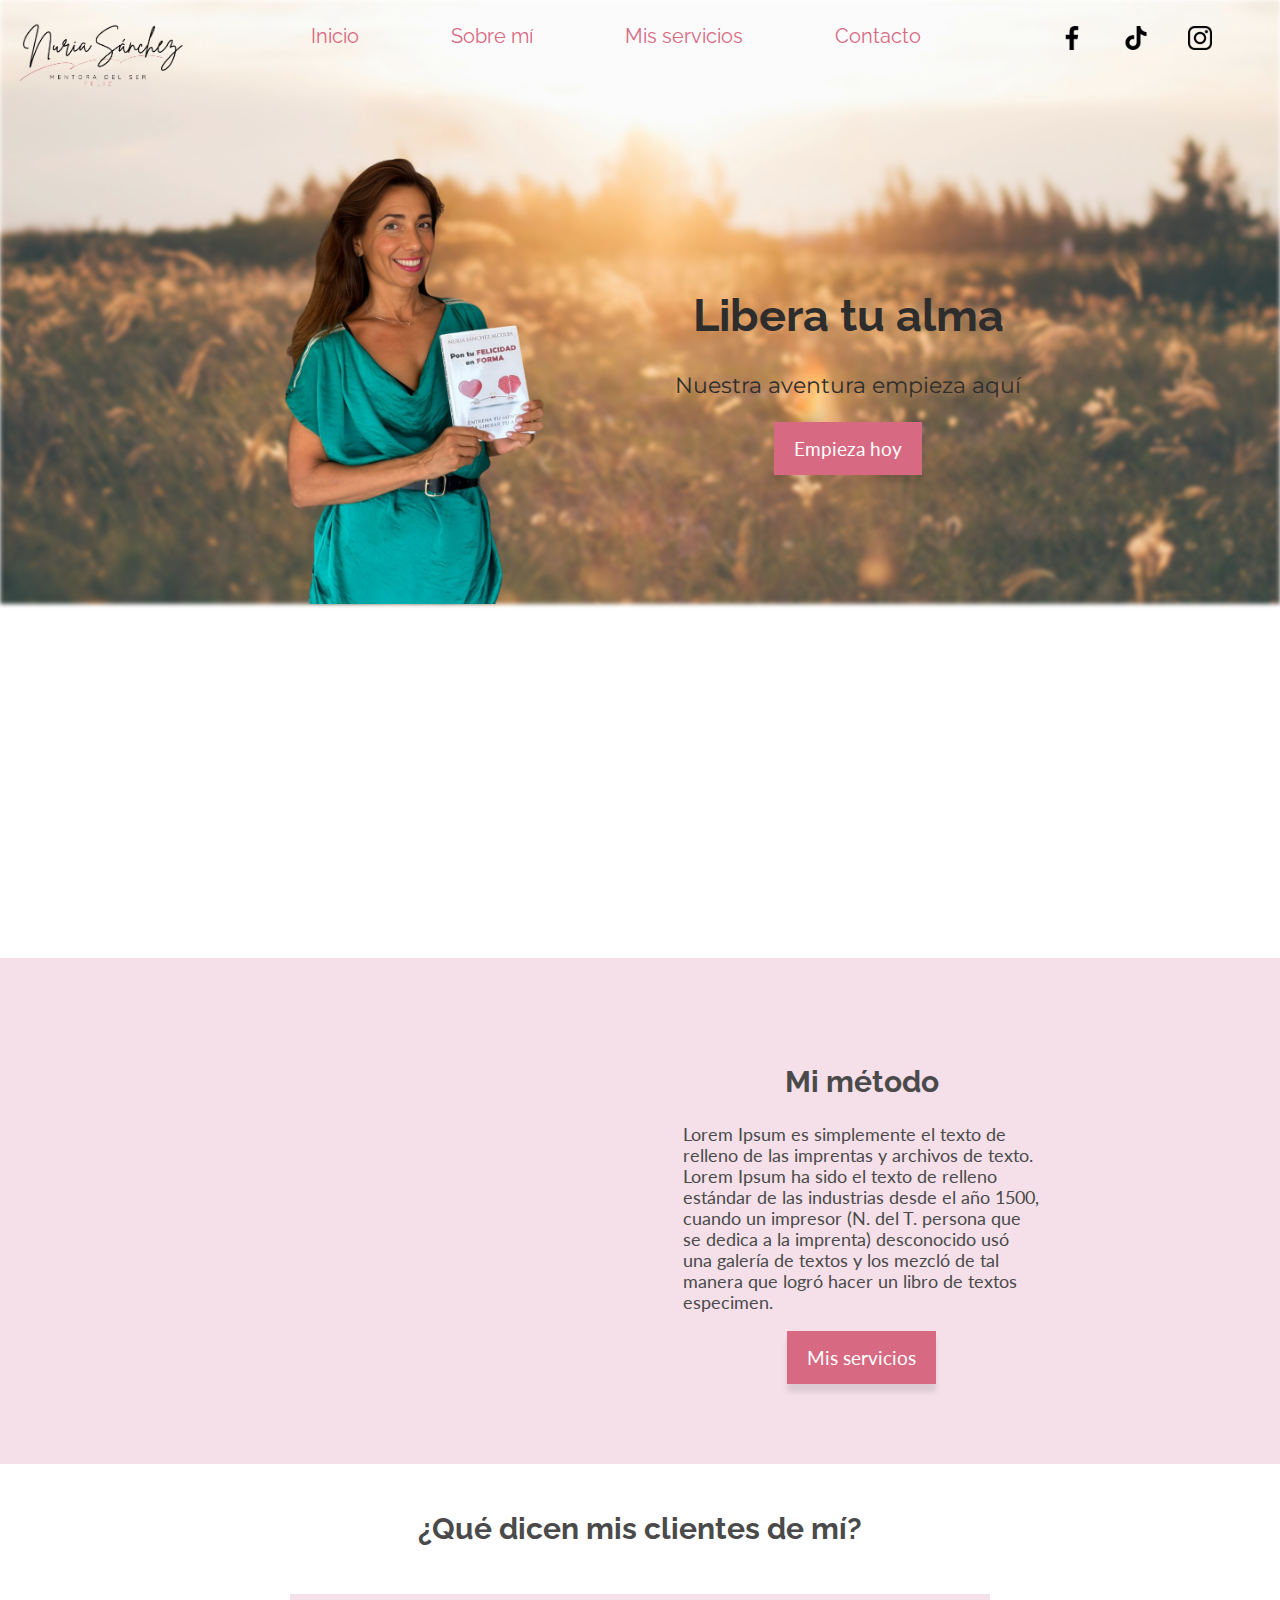
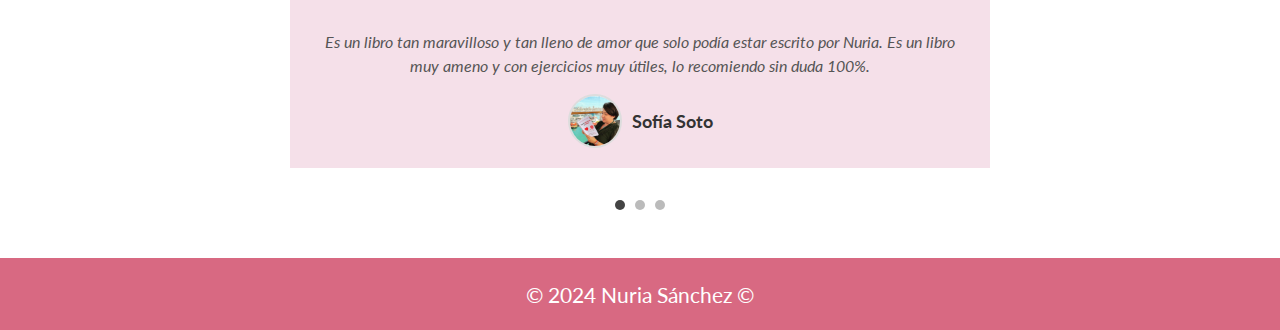
<file: index.html>
<!DOCTYPE html>
<html lang="en">
  <head>
    <meta charset="UTF-8" />
    <meta name="viewport" content="width=device-width, initial-scale=1.0" />
    <title>Inicio</title>
    <link rel="preconnect" href="https://fonts.googleapis.com" />
    <link rel="preconnect" href="https://fonts.gstatic.com" crossorigin />
    <link rel="icon" type="image/svg+xml" href="img/icons/favicon.ico" />
    <link
      href="https://fonts.googleapis.com/css2?family=Lato:ital,wght@0,100;0,300;0,400;0,700;0,900;1,100;1,300;1,400;1,700;1,900&display=swap"
      rel="stylesheet"
    />
    <link
      href="https://fonts.googleapis.com/css2?family=Raleway:ital,wght@0,100..900;1,100..900&display=swap"
      rel="stylesheet"
    />
    <link
      href="https://fonts.googleapis.com/css2?family=Montserrat:ital,wght@0,100..900;1,100..900&display=swap"
      rel="stylesheet"
    />
    <link rel="stylesheet" href="css/index.css" />
  </head>
  <body>
    <div class="background">
      <!-- Header -->
      <header>
        <div class="logo"><a href="index.html"><img src="img/icons/logo rosa.png" id="logo"/></a></div>
        <nav>
          <ul>
            <li><a href="index.html">Inicio</a></li>
            <li><a href="about.html">Sobre mí</a></li>
            <li><a href="services.html">Mis servicios</a></li>
            <li><a href="contact.html">Contacto</a></li>
          </ul>
        </nav>
        <div class="social-icons">
          <a href="https://www.facebook.com/nuriasanchezcoach/"><img src="img/icons/facebook.png" alt="Facebook" /></a>
          <a href="https://www.tiktok.com/@nuriasanchezcoach"><img src="img/icons/tik-tok.png" alt="Tik tok" /></a>
          <a href="https://www.instagram.com/nuriasanchezcoach/?hl=es"><img src="img/icons/instagram.png" alt="Instagram" /></a>
        </div>
      </header>

      <!-- Main -->
      <section class="main">
        <img id="main-photo" src="img/photos/Libro sin fondo.png" />
        <div class="main-column">
          <h1>Libera tu alma</h1>
          <p>Nuestra aventura empieza aquí</p>
          <button class="cta">Empieza hoy</button>
        </div>
      </section>
    </div>
    <!-- Advantages -->
    <section class="advantages">
      <div class="feature">
        <img src="img/icons/felicidad.png" alt="Rompecabezas" />
        <h2>Comprensión</h2>
        <p>Aprende a comprenderte y buscar tu mejor versión.</p>
      </div>
      <div class="feature">
        <img src="img/icons/comprension.png" alt="Comprension" />
        <h2>Acompañamiento</h2>
        <p>Te acompañaré en todo momento en tu desarrollo.</p>
      </div>
      <div class="feature">
        <img src="img/icons/mundo.png" alt="Mundo" />
        <h2>Global</h2>
        <p>Sesiones online, conectamos desde cualquier parte.</p>
      </div>
    </section>
    <!-- Summary -->
    <section class="summary">
      <img id="Nuria pared" class="scroll-in" src="img/photos/Nuria pared.jpg" />
      <div class="text">
        <h2>Mi método</h2>
        <p>
          Lorem Ipsum es simplemente el texto de relleno de las imprentas y
          archivos de texto. Lorem Ipsum ha sido el texto de relleno estándar de
          las industrias desde el año 1500, cuando un impresor (N. del T.
          persona que se dedica a la imprenta) desconocido usó una galería de
          textos y los mezcló de tal manera que logró hacer un libro de textos
          especimen.
        </p>
        <button class="cta">Mis servicios</button>
      </div>
    </section>
    <!-- Testimonials -->
    <section class="testimonios">
      <h3 class="testimonios-title">¿Qué dicen mis clientes de mí?</h3>
      <div class="carousel">
        <div class="testimonial-slide">
          <p class="testimonial-text">
            Es un libro tan maravilloso y tan lleno de amor que solo podía estar escrito por Nuria. Es un
            libro muy ameno y con ejercicios muy útiles, lo recomiendo sin duda
            100%.
          </p>
          <div class="testimonial-info">
            <img src="img/photos/sofia.png" alt="Sofia" class="testimonial-photo" />
            <span class="testimonial-author">Sofía Soto</span>
          </div>
        </div>
        <div class="testimonial-slide">
          <p class="testimonial-text">
            “Pon tu felicidad en forma”, libro de mi querida Nuria Sánchez
            Alcolea (@nuriasanchezcoach). Si escribe la mitad de bien del buen
            rollo que me da, lo voy a disfrutar.
          </p>
          <div class="testimonial-info">
            <img src="img/photos/cesar.png" alt="Cesar" class="testimonial-photo" />
            <span class="testimonial-author">César López Llamas</span>
          </div>
        </div>
        <div class="testimonial-slide">
          <p class="testimonial-text">
            Ayer Nuria nos explicó como ser más feliz y
            el mundo de fitness holístico. No solo se enfoca en fortalecer el
            cuerpo, sino también en nutrir la mente y el espíritu.
          </p>
          <div class="testimonial-info">
            <img src="img/photos/manga.png" alt="Asociación vecinos" class="testimonial-photo" />
            <span class="testimonial-author">Asoc. vecinos de La Manga</span>
          </div>
        </div>
      </div>
      <div class="carousel-dots">
        <span class="dot" onclick="currentSlide(1)"></span>
        <span class="dot" onclick="currentSlide(2)"></span>
        <span class="dot" onclick="currentSlide(3)"></span>
      </div>
    </section>

    <!-- Footer -->
    <footer>
      <p>&copy; 2024 Nuria Sánchez © </p>
    </footer>
  </body>
</html>
<script src="script.js"></script>
</file>
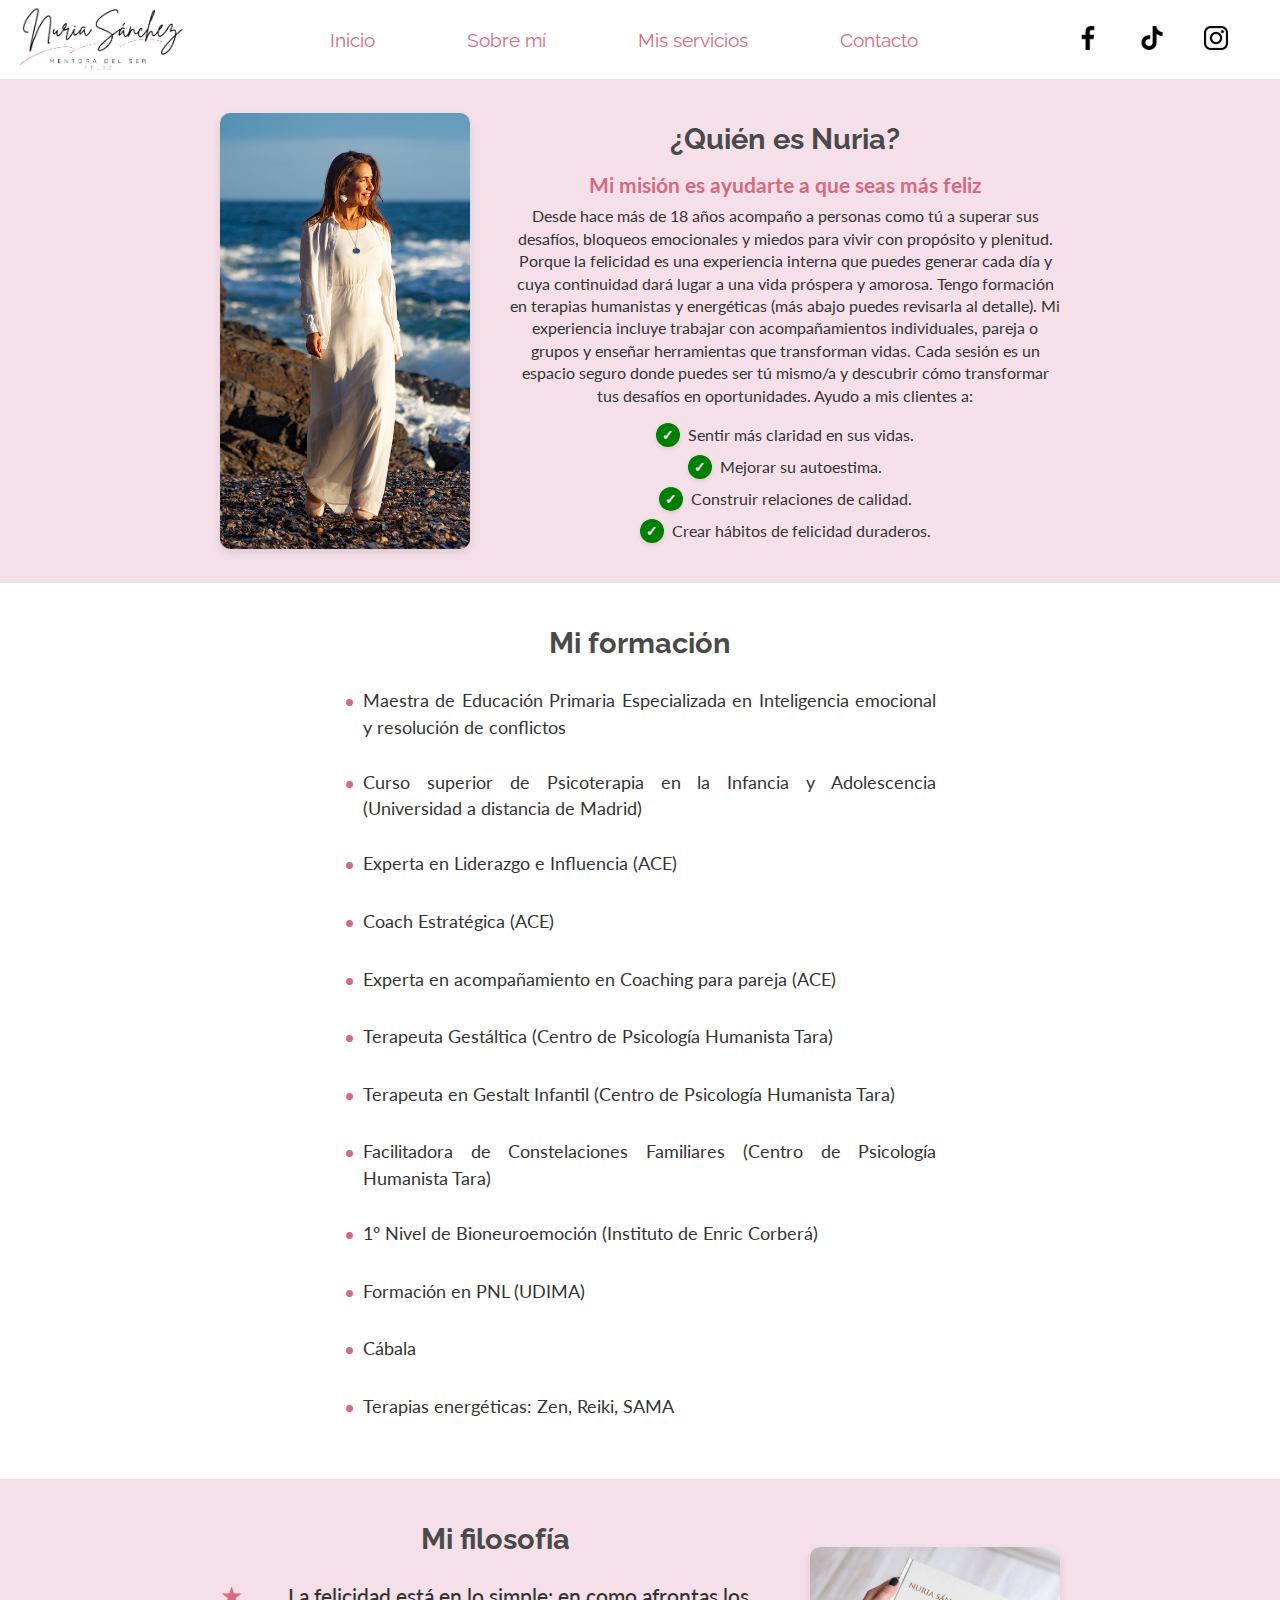
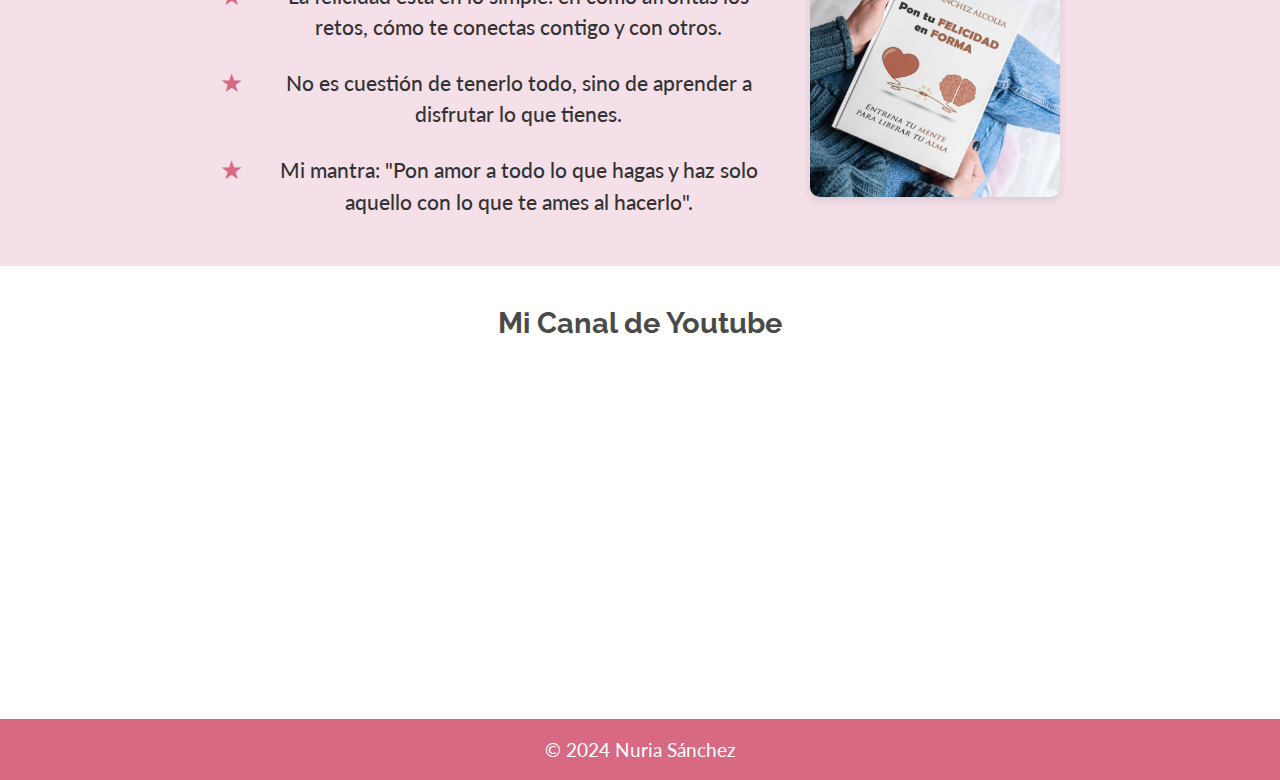
<file: about.html>
<!DOCTYPE html>
<html lang="en">
  <head>
    <meta charset="UTF-8" />
    <meta name="viewport" content="width=device-width, initial-scale=1.0" />
    <title>Nuria Sánchez Coach</title>
    <link rel="preconnect" href="https://fonts.googleapis.com" />
    <link rel="preconnect" href="https://fonts.gstatic.com" crossorigin />
    <link
      href="https://fonts.googleapis.com/css2?family=Lato:ital,wght@0,100;0,300;0,400;0,700;0,900;1,100;1,300;1,400;1,700;1,900&display=swap"
      rel="stylesheet"
    />
    <link
      href="https://fonts.googleapis.com/css2?family=Raleway:ital,wght@0,100..900;1,100..900&display=swap"
      rel="stylesheet"
    />
    <link
      href="https://fonts.googleapis.com/css2?family=Montserrat:ital,wght@0,100..900;1,100..900&display=swap"
      rel="stylesheet"
    />
    <link rel="stylesheet" href="css/about.css" />
  </head>
  <body>
    <!-- Header -->
    <header>
      <div class="logo">
        <a href="index.html"><img src="img/icons/logo rosa.png" id="logo" /></a>
      </div>
      <nav>
        <ul>
          <li><a href="index.html">Inicio</a></li>
          <li><a href="about.html">Sobre mí</a></li>
          <li><a href="#">Mis servicios</a></li>
          <li><a href="contact.html">Contacto</a></li>
        </ul>
      </nav>
      <div class="social-icons">
        <a href="https://www.facebook.com/nuriasanchezcoach/"
          ><img src="img/icons/facebook.png" alt="Facebook"
        /></a>
        <a href="https://www.tiktok.com/@nuriasanchezcoach"
          ><img src="img/icons/tik-tok.png" alt="Tik tok"
        /></a>
        <a href="https://www.instagram.com/nuriasanchezcoach/?hl=es"
          ><img src="img/icons/instagram.png" alt="Instagram"
        /></a>
      </div>
    </header>
    <!-- Main -->
    <section class="about-me">
      <div class="about-content">
        <img
          src="img/photos/Nuria playa recortada.png"
          alt="Foto de Nuria Sánchez"
          class="about-photo"
        />
        <div class="about-text">
          <h1>¿Quién es Nuria?</h1>
          <span class="strong"
              >Mi misión es ayudarte a que seas más feliz</span>
          <p>
            Desde hace más de 18 años acompaño a personas como tú a superar sus
            desafíos, bloqueos emocionales y miedos para vivir con propósito y
            plenitud. Porque la felicidad es una experiencia interna que puedes
            generar cada día y cuya continuidad dará lugar a una vida próspera y
            amorosa. Tengo formación en terapias humanistas y energéticas (más
            abajo puedes revisarla al detalle). Mi experiencia incluye trabajar
            con acompañamientos individuales, pareja o grupos y enseñar
            herramientas que transforman vidas. Cada sesión es un espacio seguro
            donde puedes ser tú mismo/a y descubrir cómo transformar tus
            desafíos en oportunidades. Ayudo a mis clientes a:
          </p>

          <ul class="simpleList">
            <li><span class="icon">✓</span>Sentir más claridad en sus vidas.</li>
            <li><span class="icon">✓</span>Mejorar su autoestima.</li>
            <li><span class="icon">✓</span>Construir relaciones de calidad.</li>
            <li><span class="icon">✓</span>Crear hábitos de felicidad duraderos.</li>
          </ul>
        </div>
      </div>
    </section>
    <!-- Formation -->
    <section class="formation">
      <div class="formation-content">
        <div class="about-text">
          <h1>Mi formación</h1>
          <ul class="formationList">
            <li>
              Maestra de Educación Primaria Especializada en Inteligencia
              emocional y resolución de conflictos
            </li>
            <li>
              Curso superior de Psicoterapia en la Infancia y Adolescencia
              (Universidad a distancia de Madrid)
            </li>
            <li>Experta en Liderazgo e Influencia (ACE)</li>
            <li>Coach Estratégica (ACE)</li>
            <li>Experta en acompañamiento en Coaching para pareja (ACE)</li>
            <li>Terapeuta Gestáltica (Centro de Psicología Humanista Tara)</li>
            <li>
              Terapeuta en Gestalt Infantil (Centro de Psicología Humanista
              Tara)
            </li>
            <li>
              Facilitadora de Constelaciones Familiares (Centro de Psicología
              Humanista Tara)
            </li>
            <li>1º Nivel de Bioneuroemoción (Instituto de Enric Corberá)</li>
            <li>Formación en PNL (UDIMA)</li>
            <li>Cábala</li>
            <li>Terapias energéticas: Zen, Reiki, SAMA</li>
          </ul>
        </div>
      </div>
    </section>

    <!-- Filo -->
    <section class="filo">
      <div class="filo-content">
        <div class="about-text">
          <h1>Mi filosofía</h1>
          <ul class="filoList">
            <li>
              La felicidad está en lo simple: en como afrontas los retos, cómo
              te conectas contigo y con otros.
            </li>
            <li>
              No es cuestión de tenerlo todo, sino de aprender a disfrutar lo
              que tienes.
            </li>
            <li>
              Mi mantra: "Pon amor a todo lo que hagas y haz solo aquello con lo
              que te ames al hacerlo".
            </li>
          </ul>
        </div>
        <img
        src="img/photos/Libro rodillas.jpg"
        alt="Libro de Nuria"
        class="book-photo"
      />
      </div>
    </section>

    <!-- Youtube -->

    <section class="about-youtube">
      <h2>Mi Canal de Youtube</h2>
      <iframe
        id="youtube-video"
        width="560"
        height="315"
        src="https://www.youtube.com/embed/4sIMjZ2DORE?si=4v6j2z_9un47l6-m"
        title="YouTube video player"
        frameborder="0"
        allow="accelerometer; autoplay; clipboard-write; encrypted-media; gyroscope; picture-in-picture; web-share"
        referrerpolicy="strict-origin-when-cross-origin"
        allowfullscreen
      ></iframe>
    </section>
    <!-- Footer -->
    <footer>
      <p>&copy; 2024 Nuria Sánchez</p>
    </footer>
  </body>
</html>
</file>
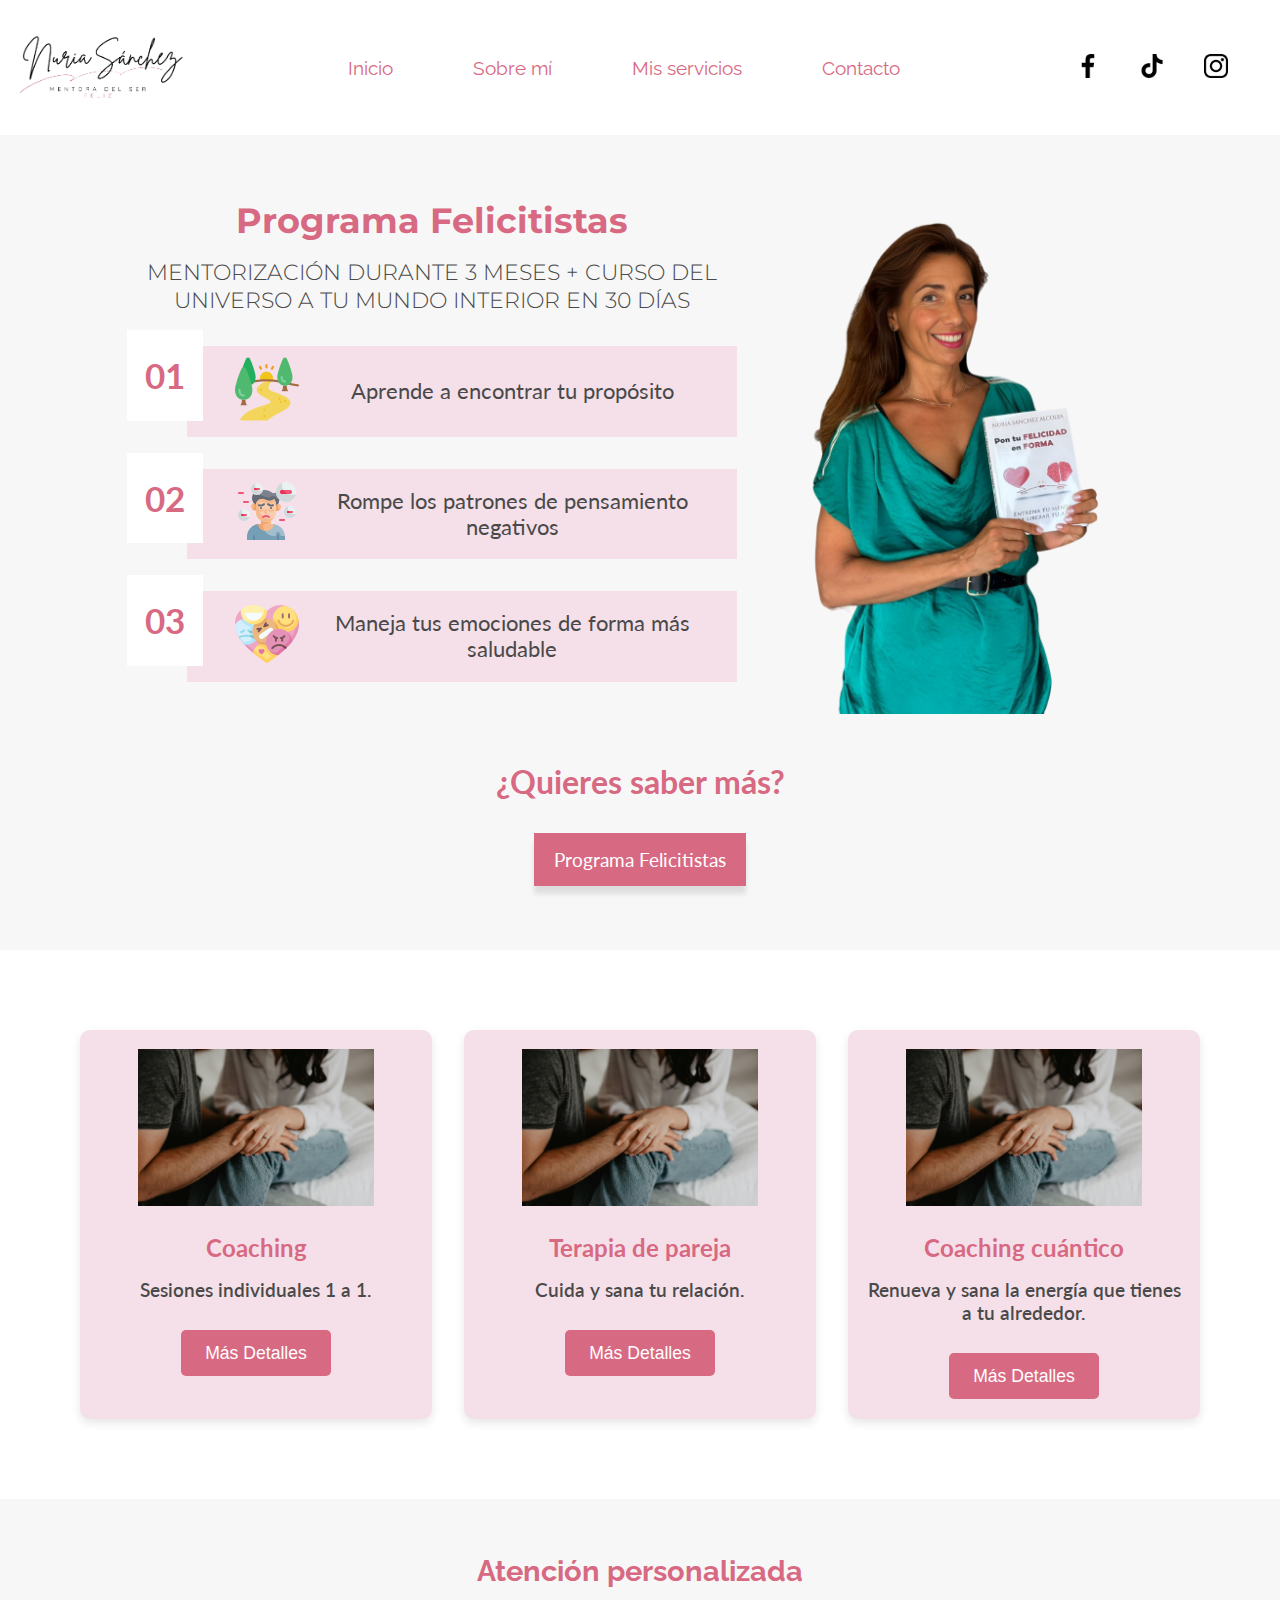
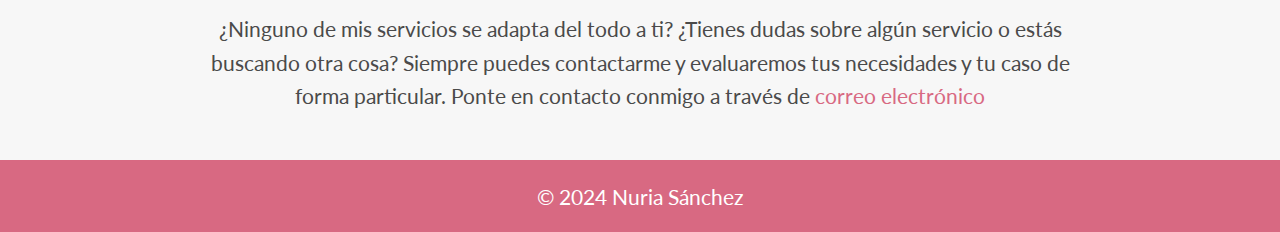
<file: services.html>
<!DOCTYPE html>
<html lang="en">
  <head>
    <meta charset="UTF-8" />
    <meta name="viewport" content="width=device-width, initial-scale=1.0" />
    <title>Nuria Sánchez Coach</title>
    <link rel="preconnect" href="https://fonts.googleapis.com" />
    <link rel="preconnect" href="https://fonts.gstatic.com" crossorigin />
    <link
      href="https://fonts.googleapis.com/css2?family=Lato:ital,wght@0,100;0,300;0,400;0,700;0,900;1,100;1,300;1,400;1,700;1,900&display=swap"
      rel="stylesheet"
    />
    <link
      href="https://fonts.googleapis.com/css2?family=Raleway:ital,wght@0,100..900;1,100..900&display=swap"
      rel="stylesheet"
    />
    <link
      href="https://fonts.googleapis.com/css2?family=Montserrat:ital,wght@0,100..900;1,100..900&display=swap"
      rel="stylesheet"
    />
    <link rel="stylesheet" href="css/services.css" />
  </head>
  <body>
    <!-- Header -->
    <header>
      <div class="logo"><img src="img/icons/logo rosa.png" id="logo" /></div>
      <nav>
        <ul>
          <li><a href="index.html">Inicio</a></li>
          <li><a href="about.html">Sobre mí</a></li>
          <li><a href="services.html">Mis servicios</a></li>
          <li><a href="contact.html">Contacto</a></li>
        </ul>
      </nav>
      <div class="social-icons">
        <a href="https://www.facebook.com/nuriasanchezcoach/"
          ><img src="img/icons/facebook.png" alt="Facebook"
        /></a>
        <a href="https://www.tiktok.com/@nuriasanchezcoach"
          ><img src="img/icons/tik-tok.png" alt="Tik tok"
        /></a>
        <a href="https://www.instagram.com/nuriasanchezcoach/?hl=es"
          ><img src="img/icons/instagram.png" alt="Instagram"
        /></a>
      </div>
    </header>

    <section class="services-section">
      <div class="intro">
        <div class="columna-horiz">
          <div class="columna-vert">
            <h1>Programa Felicitistas</h1>
            <h2>
              MENTORIZACIÓN DURANTE 3 MESES + CURSO DEL UNIVERSO A TU MUNDO INTERIOR EN 30
              DÍAS
            </h2>
            
            <ol class="olcards">
              <li>
                <div class="card-content">
                  <div class="icon"><img src="img/icons/camino.png" alt="Camino"/></div>
                  <div class="title">Aprende a encontrar tu propósito</div>
                </div>
              </li>
              <li>
                <div class="card-content">
                  <div class="icon">
                    <img src="img/icons/pensamiento-negativo.png" alt="Persona estresada" />
                  </div>
                  <div class="title">
                    Rompe los patrones de pensamiento negativos
                  </div>
                </div>
              </li>
              <li>
                <div class="card-content">
                  <div class="icon"><img src="img/icons/emocional.png" alt="Emociones" /></div>
                  <div class="title">
                    Maneja tus emociones de forma más saludable
                  </div>
                </div>
              </li>
            </ol>          
          </div>
          <img id="nuria-libro" src="img/photos/Libro sin fondo.png" alt="Nuria con libro"/>
        </div>
        <h3>¿Quieres saber más?</h3>
        <button class="cta" onclick="window.location.href='landing.html'">Programa Felicitistas</button>
      </div>

      <div class="services-categories">
        <div class="service-card">
          <div class="service-icon">
            <img src="img/photos/terapia-pareja.jpg" alt="Coaching" />
          </div>
          <h3 class="service-title">Coaching</h3>
          <p class="service-summary">Sesiones individuales 1 a 1.</p>
          <div class="service-details">
            <p>
              En estas sesiones aprenderemos como gestionar tus emociones,
              buscar y alinear tus propósitos, y encontrar aquello que estás
              buscando.
            </p>
          </div>
          <button class="toggle-details">Más Detalles</button>
        </div>

        <div class="service-card">
          <div class="service-icon">
            <img src="img/photos/terapia-pareja.jpg" alt="Terapia de pareja" />
          </div>
          <h3 class="service-title">Terapia de pareja</h3>
          <p class="service-summary">Cuida y sana tu relación.</p>
          <div class="service-details">
            <p>
              Trabajaremos en sesiones conjuntas en pareja, donde lograremos una
              relación sana y plena, borrando de miedos y limitaciones y donde
              los dos seáis libres.
            </p>
          </div>
          <button class="toggle-details">Más Detalles</button>
        </div>

        <div class="service-card">
          <div class="service-icon">
            <img
              src="img/photos/terapia-pareja.jpg"
              alt="Icono de Consultoría"
            />
          </div>
          <h3 class="service-title">Coaching cuántico</h3>
          <p class="service-summary">
            Renueva y sana la energía que tienes a tu alrededor.
          </p>
          <div class="service-details">
            <p>
              Este servicio no es presencial, si no que de forma individual yo
              me encargaré de trabajar con el espíritu superior de tu persona
              en el plano energético.
            </p>
          </div>
          <button class="toggle-details">Más Detalles</button>
        </div>
      </div>

      <div class="services-final">
        <h2>Atención personalizada</h2>
        <p>
          ¿Ninguno de mis servicios se adapta del todo a ti? ¿Tienes dudas sobre algún servicio o estás buscando otra cosa? Siempre puedes contactarme y evaluaremos tus necesidades y tu caso de forma particular.
          Ponte en contacto conmigo a través de <a class="link" href="contact.html">correo electrónico</a>  
        </p>
      </div>
    </section>

    <!-- Footer -->
    <footer>
      <p>&copy; 2024 Nuria Sánchez</p>
    </footer>
  </body>
</html>
<script src="script-svces.js"></script>
</file>
<file: css/index.css>
/* General Styles */

body {
  background-color: #ffffff;
  margin: 0;
  padding: 0;
  color: #4a4a4a;
  font-family: "Lato", sans-serif;
}

h2 {
  font-family: "Raleway", sans-serif;
  font-size: 2rem;
font-weight: bold;
color: #4a4a4a;
}

/* Background */

.background {
  position: relative;
  z-index: 0;
}

.background::before {
  content: "";
  position: absolute;
  top: 0;
  left: 0;
  width: 100%;
  height: 100%;
  background-image: url("../img/photos/background2.jpg");
  background-size: cover;
  background-position: center;
  filter: blur(2px);
  z-index: -1;
  opacity: 0.9;
}

/* Header */

header {
  color: white;
  height: 15vh;
  display: flex;
  justify-content: space-between;
  align-items: center;
  padding-top: 1rem;
}

#logo {
  width: 225px;
  padding-left: 1rem;
}

.logo {
  flex: 1;
  align-self: flex-start;
}

nav {
  display: flex;
  align-items: flex-start;
  align-self: flex-start;
}

header nav ul {
  list-style: none;
  display: flex;
  gap: 8rem;
  justify-content: center;
  list-style: none;
}

header nav ul li a {
  text-decoration: none;
  font-size: 20px;
  font-family: "Raleway", sans-serif;
  padding: 8px 0;
  color: #d86982;
  position: relative;
  transition: 0.4s;
}

header nav ul li a:hover {
  letter-spacing: 2px;
}

header nav ul li a::before {
  content: "";
  position: absolute;
  width: 0;
  height: 2px;
  bottom: 0;
  left: 50%;
  background-color: #d86982;
  transition: all 0.4s;
}

header nav ul li a:hover::before {
  width: 100%;
  left: 0;
}

.social-icons img {
  transform: translate(0px, 5px);
  -webkit-transform: translate(0px, 5px);
}

header .social-icons img {
  width: 28px;
  margin: 0px 20px;
  transition: all 0.3s ease;
  transform: scale(1);
}

.social-icons img:hover {
  transform: scale(1.25) perspective(1px);
}

.social-icons {
  flex: 1;
  display: flex;
  justify-content: flex-end;
  margin: 0;
  padding: 0;
  list-style: none;
  padding-right: 3rem;
  padding-top: 1.2rem;
  align-self: flex-start;
}

/* Main */
.main {
  color: #2d2d2d;
  text-align: center;
  padding: 0px;
  display: flex;
  flex-direction: row;
  justify-content: center;
  gap: 6rem;
  font-family: "Montserrat", serif;
}

.main h1 {
  font-size: 3rem;
  font-family: "Raleway", sans-serif;
  margin: 0.5rem;
  font-weight: bold;
}

#main-photo {
  width: 25%;
  padding: 0;
}

.main p {
  font-size: 1.4rem;
}

.main-column {
  display: flex;
  flex-direction: column;
  justify-content: center;
  align-items: center;
}

.cta {
  background-color: #d86982;
  color: white;
  border: none;
  padding: 15px 20px;
  font-size: 1.2rem;
  cursor: pointer;
  box-shadow: 0px 8px 5px rgba(0, 0, 0, 0.1);
  transition: all 0.5s ease;
  font-family: "Lato", sans-serif;
}

.cta:hover {
  box-shadow: 0px 12px 20px rgba(0, 0, 0, 0.3);
  background-color: #b84e6b;
}

/* Advantages */

.advantages {
  display: flex;
  justify-content: space-around;
  align-items: center;
  background-color: #ffffff;
  padding: 5rem 0;
}

.advantages p {
  font-size: 1.2rem;
}

.feature {
  text-align: center;
  opacity: 0;
  transform: translateY(50px);
  transition: opacity 0.6s ease, transform 0.6s ease;
}

.feature.show {
  opacity: 1;
  transform: translateY(0);
}

.scroll-in {
  opacity: 0;
  transform: translateX(-50px);
  transition: opacity 0.6s ease-out, transform 0.6s ease-out;
}

.scroll-in.show {
  opacity: 1;
  transform: translateX(0);
}

.feature img {
  border-radius: 50%;
  object-fit: cover;
}

/* Summary */

.summary {
  display: flex;
  flex-direction: row;
  justify-content: center;
  align-items: center;
  gap: 5rem;
  padding: 5rem;
  background-color: #f5e0e9;
}

.text {
  width: 30%;
  text-align: center;
}

.text h2 {
  text-align: center;
  font-size: 1.9rem;
}

.text p {
  text-align: left;
  font-size: 1.1rem;
}

.summary img {
  width: 25%;
  box-shadow: 20px 20px rgba(0, 0, 0, 0.15);
}

/* Testimonios */

.testimonios {
  max-width: 700px;
  margin: 0 auto;
  text-align: center;
  position: relative;
  overflow: hidden;
  margin-bottom: 2rem;
  padding: 1rem;
}

.testimonios-title {
	font-family: "Raleway", sans-serif;
  font-size: 1.9rem;
  color: #4a4a4a;
  margin-bottom: 3rem;
	font-weight: bold;
}

.carousel {
  position: relative;
  width: 100%;
}

.testimonial-slide {
  display: none;
  background: #f5e0e9;
  padding: 20px;
  transition: opacity 0.3s ease, transform 0.3s ease;
  opacity: 0.85;
  margin-bottom: 2rem;
}

.testimonial-slide.active {
  display: block;
  opacity: 1;
}

.testimonial-text {
  font-size: 1.1rem;
  color: #555;
  line-height: 1.5;
  font-style: italic;
}

.testimonial-slide.active:hover {
  transform: scale(1.05) translateY(-10px);
}

.testimonial-info {
  display: flex;
  align-items: center;
  justify-content: center;
  margin-top: 15px;
}

.testimonial-photo {
  border-radius: 50%;
  width: 50px;
  height: 50px;
  border: 2px solid #ddd;
  margin-right: 10px;
}

.testimonial-author {
  font-weight: 700;
  color: #333;
  font-size: 1.1rem;
}

/* Carousel dots */

.carousel-dots {
  display: flex;
  justify-content: center;
  margin-top: 15px;
}

.dot {
  height: 10px;
  width: 10px;
  margin: 0 5px;
  background-color: #bbb;
  border-radius: 50%;
  display: inline-block;
  cursor: pointer;
  transition: background-color 0.3s;
}

.dot.active {
  background-color: #444;
}

/* Footer */

footer {
  display: flex;
  align-items: center;
  justify-content: center;
  background-color: #d86982;
  color: white;
  font-size: 1.3rem;
  height: 8vh;
}

/* Responsive */

/* Mobile */

@media (max-width: 600px) {
  /* Header */

  header {
    height: 8vh;
  }

  #logo {
    width: 90px;
    padding-left: 0.7rem;
  }

  header nav ul {
    gap: 2rem;
    padding: 0;
    margin: 0.25rem;
  }

  header nav ul li a {
    font-size: 10px;
    padding: 0 0 5px 0;
  }

  header nav ul li a:hover {
    letter-spacing: 0px;
  }

  header nav ul li a::before {
    width: 0;
    height: 0px;
    background-color: none;
  }

  header .social-icons img {
    width: 13px;
    margin: 0px 5px;
  }

  .social-icons {
    padding-right: 0rem;
    padding-top: 0.35rem;
    justify-content: center;
  }

  /* Main */

  .main {
    gap: 2rem;
  }

  #main-photo {
    width: 30%;
  }

  .main h1 {
    font-size: 1.3rem;
    margin-bottom: 0;
  }

  .main p {
    font-size: 0.7rem;
  }

  .cta {
    font-size: 0.7rem;
    padding: 10px 10px;
  }

  /*Advantages */


  .advantages {
    padding: 3rem 0;
  }

  .advantages img {
    width: 45px;
  }

  .feature {
    width: 27%;
  }

  .advantages h2 {
    font-size: 0.8rem;
  }

  .advantages p {
    font-size: 0.7rem;
  }

  /* Summary */

  .summary {
    padding: 2.5rem;
    gap: 3rem;
  }

  .summary img {
    width: 40%;
  }

  .summary h2 {
    font-size: 1.3rem;
  }

  .summary p {
    font-size: 0.7rem;
  }

  .text {
    width: 50%;
  }

  /* Testimonios */

  .testimonios {
    max-width: 350px;
    padding: 0.25rem;
    margin-bottom: 1.5rem;
  }

  .testimonios-title {
    font-size: 1.1rem;
    padding-top: 0.7rem;
  }

  .testimonial-text {
    font-size: 0.7rem;
  }

  .testimonial-author {
    font-size: 0.7rem;
  }

  .testimonial-photo {
    width: 40px;
    height: 40px;
  }

  /* Footer */

  footer {
    height: 5vh;
    font-size: 0.8rem;
  }
}

@media (min-width: 601px) and (max-width: 799px) {
  /* Header */

  header {
    height: 12vh;
  }

  #logo {
    width: 110px;
  }

  header nav ul {
    gap: 1.8rem;
    margin: 0.25rem;
  }

  header nav ul li a {
    font-size: 12px;
    padding: 0 0 5px 0;
  }

  header .social-icons img {
    width: 16px;
    margin: 0px 10px;
  }

  .social-icons {
    padding-right: 1.5rem;
    padding-top: 0.5rem;
  }

  /* Main */

  .main h1 {
    font-size: 1.7rem;
    margin-bottom: 0;
  }

  .main p {
    font-size: 0.8rem;
  }

  .cta {
    font-size: 0.8rem;
    padding: 12px 14px;
  }

  /*Advantages */

  .advantages {
    padding: 3.5rem 0;
  }

  .advantages img {
    width: 50px;
  }

  .feature {
    width: 30%;
  }

  .advantages h2 {
    font-size: 0.9rem;
  }

  .advantages p {
    font-size: 0.8rem;
  }

  /* Summary */

  .summary {
    padding: 2.5rem;
  }

  .summary img {
    width: 35%;
  }

  .summary h2 {
    font-size: 1.2rem;
  }

  .summary p {
    font-size: 0.8rem;
  }

  .text {
    width: 50%;
  }

  /* Testimonios */

  .testimonios {
    max-width: 500px;
    margin-bottom: 1rem;
  }

  .testimonios-title {
    font-size: 1.3rem;
    padding-top: 0rem;
    margin-bottom: 2rem;
  }

  .testimonial-text {
    font-size: 0.9rem;
  }

  .testimonial-author {
    font-size: 0.9rem;
  }

  /* Footer */
  
  footer {
    height: 7vh;
    font-size: 0.9rem;
  }
}

/* Tablet - Laptop */

@media (min-width: 800px) and (max-width: 1024px) {
  /* Header */

  header {
    height: 10vh;
  }

  #logo {
    width: 140px;
  }

  header nav ul {
    gap: 2.5rem;
    padding: 0;
    margin: 0.5rem;
  }

  header nav ul li a {
    font-size: 15px;
    padding: 0 0 6px 0;
  }

  header .social-icons img {
    width: 20px;
  }

  .social-icons {
    padding-right: 1.75rem;
    padding-top: 0.6rem;
  }

  /* Main */

  .main h1 {
    font-size: 2rem;
  }

  .main p {
    font-size: 1rem;
  }

  .cta {
    font-size: 0.9rem;
    padding: 13px 18px;
  }

  /*Advantages */

  .feature {
    width: 25%;
  }

  .advantages h2 {
    font-size: 1.1rem;
  }

  .advantages p {
    font-size: 1rem;
  }

  /* Summary */

  .summary {
    padding: 4rem;
  }

  .summary img {
    width: 35%;
  }

  .summary h2 {
    font-size: 1.3rem;
  }

  .summary p {
    font-size: 0.9rem;
  }

  .text {
    width: 35%;
  }

  /* Testimonios */

  .testimonios-title {
    font-size: 1.3rem;
    padding-top: 1rem;
  }

  .testimonial-text {
    font-size: 0.9rem;
  }

  .testimonial-author {
    font-size: 1rem;
  }

  footer {
    font-size: 1rem;
  }
}

/* Bigger laptop */

@media (min-width: 1025px) and (max-width: 1199px) {
  /* Header */

  #logo {
    width: 150px;
  }

  header nav ul {
    gap: 5rem;
    padding: 0;
    margin: 0.5rem;
  }

  header nav ul li a {
    font-size: 17px;
    padding: 0 0 6px 0;
  }

  header .social-icons img {
    width: 22px;
    margin: 0px 15px;
  }

  .social-icons {
    padding-right: 2.25rem;
    padding-top: 0.6rem;
  }

  /* Main */

  .main h1 {
    font-size: 2.3rem;
  }

  .main p {
    font-size: 1.3rem;
  }

  .cta {
    font-size: 1.1rem;
  }

  /*Advantages */

  .feature {
    width: 25%;
  }

  .advantages h2 {
    font-size: 1.5rem;
  }

  .advantages p {
    font-size: 1.1rem;
  }

  /* Summary */

  .summary img {
    width: 32.5%;
  }
  .text {
    width: 30%;
  }

  .text p {
    font-size: 1rem;
  }

  /* Testimonios */

  .testimonios-title {
    font-size: 1.6rem;
  }

  .testimonial-text {
    font-size: 1.12rem;
  }

  .testimonial-author {
    font-size: 1.1rem;
  }

  .testimonial-photo {
    width: 60px;
    height: 60px;
  }

  /* Footer */

  footer {
    font-size: 1.2rem;
  }
}

/* Desktop */

@media (min-width: 1200px) and (max-width: 1350px) {
  /* Header */

  #logo {
    width: 170px;
  }

  header nav ul {
    gap: 5rem;
    padding: 0;
    margin: 0.5rem;
  }

  header nav ul li a {
    font-size: 20px;
    padding: 6px;
  }

  .social-icons {
    padding-top: 0.6rem;
  }

  header .social-icons img {
    width: 24px;
  }

  /* Main */

  .main h1 {
    font-size: 2.8rem;
  }

  .cta {
    font-size: 1.2rem;
  }

  /* Advantages */

  .advantages h2 {
    font-size: 1.3rem;
  }

  .advantages p {
    font-size: 1.2rem;
  }

  /* Summary */

  .summary img {
    width: 32.5%;
  }

  .text {
    width: 32%;
  }

  /*Testimonial */

  .testimonial-text {
    font-size: 1rem;
  }
}
</file>
<file: css/about.css>
body {
  margin: 0;
  padding: 0;
  font-family: "Lato", sans-serif;
  display: flex;
  flex-direction: column;
  height: 100vh;
  width: 100%;
}

/* Header */

header {
  color: white;
  height: 15vh;
  display: flex;
  justify-content: space-between;
  align-items: center;
}

#logo {
  width: 225px;
  margin: 0;
  padding: 0;
  padding-left: 1rem;
}

.logo {
  flex: 1;
  justify-content: center;
}

nav {
  display: flex;
  align-items: center;
  padding-top: 1rem;
  padding: 0;
}

header nav ul {
  list-style: none;
  display: flex;
  gap: 8rem;
  justify-content: center;
  list-style: none;
  align-items: flex-start;
  padding: 0;
}

header nav ul li a {
  text-decoration: none;
  font-size: 20px;
  font-family: "Raleway", sans-serif;
  padding: 8px 0;
  color: #d86982;
  position: relative;
  transition: 0.4s;
}

header nav ul li a:hover {
  letter-spacing: 2px;
}

header nav ul li a::before {
  content: "";
  position: absolute;
  width: 0;
  height: 2px;
  bottom: 0;
  left: 50%;
  background-color: #d86982;
  transition: all 0.4s;
}

header nav ul li a:hover::before {
  width: 100%;
  left: 0;
}

.social-icons img {
  transform: translate(0px, 5px);
  -webkit-transform: translate(0px, 5px);
}

header .social-icons img {
  width: 28px;
  margin: 0px 20px;
  transition: all 0.3s ease;
  transform: scale(1);
}

.social-icons img:hover {
  transform: scale(1.25) perspective(1px);
}

.social-icons {
  flex: 1;
  display: flex;
  justify-content: flex-end;
  align-self: center;
  margin: 0;
  padding: 0;
  list-style: none;
  padding-right: 2rem;
}

/* About - Formation - Filo */

.about-me,
.formation,
.filo {
  font-family: "Lato", sans-serif;
  color: #333;
  margin: auto;
  width: 100%;
  padding: 2.5rem 0rem;
  background-color: #f5e0e9;
  display: flex;
  justify-content: center;
  text-align: center;
}

.formation {
  padding: 1rem 0;
  background-color: #ffffff;
}

.about-content,
.formation-content,
.filo-content {
  display: flex;
  gap: 5rem;
  align-items: flex-start;
}

.formation-content {
  justify-content: center;
}

.about-photo,
.book-photo {
  width: 300px;
  height: auto;
  border-radius: 10px;
  box-shadow: 0 4px 8px rgba(0, 0, 0, 0.1);
  flex-shrink: 0;
  margin: auto;
}

.book-photo {
  width: 380px;
}

.formation .formation-content .about-text {
  width: 75%;
  max-width: none;
}

.about-text {
  max-width: 625px;
}

.about-text h1 {
  font-size: 2rem;
  color: #4a4a4a;
  font-family: "Raleway", sans-serif;
  margin-bottom: 0.5rem;
}

.about-content p {
  margin-top: 0.5rem;
}

.formation h1,
.filo h1 {
  margin-bottom: 2rem;
}

.about-text p {
  font-size: 1.1rem;
  line-height: 1.6;
  color: #333;
}

.strong {
  font-weight: bold;
  color: #d86982;
  font-size: 1.4rem;
  margin-bottom: 0;
  padding-bottom: 0;
}

.simpleList {
  list-style: none;
  padding: 0;
  margin: 1rem 0;
}

.simpleList li {
  display: flex;
  align-items: center;
  justify-content: center;
  font-size: 1.1rem;
  margin-bottom: 0.5rem;
}

.simpleList li .icon {
  display: inline-block;
  width: 1.5rem;
  height: 1.5rem;
  margin-right: 0.5rem;
  background-color: green;
  color: #fff;
  font-weight: bold;
  font-size: 1rem;
  line-height: 1.5;
  text-align: center;
  border-radius: 50%;
  box-shadow: 0 2px 4px rgba(0, 0, 0, 0.1);
}

.formationList {
  list-style: none;
  padding: 0;
  margin: 1rem 0;
}

.formationList li {
  display: flex;
  align-items: flex-start;
  text-align: justify;
  margin-bottom: 0.8rem;
  line-height: 1.5;
  font-size: 1.2rem;
  gap: 0.5rem;
  padding-bottom: 1rem;
}

.formationList li::before {
  content: "•";
  color: #d86982;
  font-size: 1.2rem;
  flex-shrink: 0;
  line-height: 1.5;
}

.filoList {
  list-style: none;
  padding: 0;
  margin: 1.5rem 0;
}

.filoList li {
  display: flex;
  align-items: flex-start;
  gap: 1.5rem;
  margin-bottom: 1.2rem;
  font-size: 1.4rem;
  font-weight: 500;
  line-height: 1.5;
}

.filoList li::before {
  content: "★";
  color: #d86982;
  font-size: 1.7rem;
  flex-shrink: 0;
  line-height: 1.3;
}

/* Youtube */

.about-youtube {
  background-color: #ffffff;
  color: #4a4a4a;
  display: flex;
  justify-content: center;
  flex-direction: column;
  align-items: center;
  padding: 1rem 0 2rem;
}

.about-youtube h2 {
  font-size: 2rem;
  color: #4a4a4a;
  font-family: "Raleway", sans-serif;
  margin-bottom: 2rem;
}

/* Footer */

footer {
  display: flex;
  align-items: center;
  justify-content: center;
  background-color: #d86982;
  color: white;
  font-size: 1.3rem;
  height: 8vh;
}

/* Responsive */

/* Mobile */

@media (max-width: 600px) {
  /* Header */

  #logo {
    width: 90px;
    padding-left: 0.7rem;
  }

  header nav ul {
    gap: 1rem;
    padding: 0;
    margin: 0;
  }

  header nav ul li a {
    font-size: 12px;
    padding: 0;
  }

  header nav ul li a:hover {
    letter-spacing: 0px;
  }

  header nav ul li a::before {
    width: 0;
    height: 0;
    background-color: none;
  }

  header .social-icons img {
    width: 13px;
    margin: 0px 7px;
  }

  .social-icons {
    padding-right: 0rem;
  }

  /* About - Formation - Book */

  .about-me,
  .formation,
  .filo {
    margin: auto;
    width: 100%;
    padding: 1rem 0rem;
    display: flex;
    justify-content: center;
  }

  .about-content,
  .formation-content,
  .filo-content {
    display: flex;
    gap: 3rem;
    align-items: flex-start;
  }

  .about-photo,
  .book-photo {
    width: 150px;
    height: auto;
    border-radius: 10px;
    box-shadow: 0 4px 8px rgba(0, 0, 0, 0.1);
    flex-shrink: 0;
  }

  .book-photo {
    width: 150px;
  }

  .about-text {
    max-width: 225px;
  }

  .about-text h1 {
    font-size: 1.1rem;
    margin-bottom: 1rem;
  }

  .about-text p {
    font-size: 0.7rem;
    line-height: 1.4;
  }

  .strong {
    font-size: 1rem;
  }

  .formation h1 {
    margin-bottom: 1.75rem;
  }

  .simpleList li {
    font-size: 0.75rem;
    font-weight: bold;
    margin-bottom: 0.5rem;
  }

  .simpleList li .icon {
    display: none;
  }

  .formationList li {
    font-size: 0.8rem;
  }

  .formationList li::before {
    font-size: 1.1rem;
    line-height: 1;
  }

  .filoList li {
    gap: 1.25rem;
    margin-bottom: 1.2rem;
    font-size: 0.9rem;
    line-height: 1.5;
  }

  .filoList li::before {
    font-size: 1.2rem;
    line-height: 1;
  }

  /* Youtube */

  .about-youtube {
    display: flex;
    justify-content: center;
    flex-direction: column;
    align-items: center;
    padding: 1rem 0 2rem;
  }

  .about-youtube h2 {
    font-size: 1.1rem;
    margin-bottom: 2rem;
  }

  #youtube-video {
    width: 300px;
    height: 170px;
  }

  /* Footer */

  footer {
    font-size: 0.8rem;
  }
}

@media (min-width: 601px) and (max-width: 799px) {
  /* Header */

  #logo {
    width: 110px;
  }

  header nav ul {
    gap: 1.7rem;
    margin: 0rem;
    padding: 0;
  }

  header nav ul li a {
    font-size: 11px;
    padding: 0 0 5px 0;
  }

  header .social-icons img {
    width: 14px;
    margin: 0px 10px;
  }

  .social-icons {
    padding-right: 1.3rem;
  }

  /* About - Formation - Book */

  .about-me,
  .formation,
  .filo {
    padding: 1.5rem 0rem;
  }

  .about-content,
  .formation-content,
  .filo-content {
    gap: 2.5rem;
  }

  .about-photo,
  .book-photo {
    width: 200px;
    border-radius: 10px;
    box-shadow: 0 4px 8px rgba(0, 0, 0, 0.1);
  }

  .book-photo {
    width: 200px;
  }

  .about-text {
    max-width: 300px;
  }

  .about-text h1 {
    font-size: 1.3rem;
    margin-bottom: 1rem;
  }

  .about-text p {
    font-size: 0.8rem;
    line-height: 1.4;
  }

  .strong {
    font-size: 1.1rem;
  }

  .formation h1 {
    margin-bottom: 1.75rem;
  }

  .simpleList li {
    font-size: 0.9rem;
    margin-bottom: 0.5rem;
  }

  .simpleList li .icon {
    width: 1rem;
    height: 1rem;
    font-size: 0.7rem;
    line-height: 1.5;
  }

  .formationList li {
    font-size: 0.9rem;
  }

  .formationList li::before {
    font-size: 1.2rem;
    line-height: 1;
  }

  .filoList li {
    gap: 1.5rem;
    margin-bottom: 1.2em;
    font-size: 0.95rem;
    line-height: 1.5;
  }

  .filoList li::before {
    font-size: 1.3rem;
    line-height: 1;
  }

  /* Youtube */

  .about-youtube {
    padding: 1rem 0 2rem;
  }

  .about-youtube h2 {
    font-size: 1.3rem;
    margin-bottom: 2rem;
  }

  #youtube-video {
    width: 450px;
    height: 300px;
  }

  /* Footer */

  footer {
    font-size: 1rem;
  }
}

/* Tablet - Laptop */

@media (min-width: 800px) and (max-width: 1024px) {
  /* Header */

  #logo {
    width: 140px;
  }

  header nav ul {
    gap: 2.5rem;
    padding: 0;
    margin: 0.5rem;
  }

  header nav ul li a {
    font-size: 15px;
    padding: 0 0 6px 0;
  }

  header .social-icons img {
    width: 20px;
    margin: 0 15px;
  }

  .social-icons {
    padding-right: 1.25rem;
  }

  /* About - Formation - Book */

  .about-me,
  .formation,
  .filo {
    padding: 1.5rem 0rem;
  }

  .about-content,
  .formation-content,
  .filo-content {
    gap: 2.5rem;
  }

  .about-photo,
  .book-photo {
    width: 225px;
    border-radius: 10px;
    box-shadow: 0 4px 8px rgba(0, 0, 0, 0.1);
  }

  .book-photo {
    width: 225px;
  }

  .about-text {
    max-width: 350px;
  }

  .about-text h1 {
    font-size: 1.6rem;
    margin-bottom: 1rem;
  }

  .about-text p {
    font-size: 0.95rem;
    line-height: 1.4;
  }

  .strong {
    font-size: 1.2rem;
  }

  .formation h1 {
    margin-bottom: 1.75rem;
  }

  .simpleList li {
    font-size: 1rem;
    margin-bottom: 0.5rem;
  }

  .simpleList li .icon {
    width: 1.2rem;
    height: 1.2rem;
    font-size: 0.8rem;
    line-height: 1.5;
  }

  .formationList li {
    margin-bottom: 0.8rem;
    line-height: 1.5;
    font-size: 1rem;
    gap: 0.5rem;
    padding-bottom: 1rem;
  }

  .formationList li::before {
    font-size: 1.2rem;
    line-height: 1.1;
  }

  .filoList {
    margin: 1.5rem 0;
  }

  .filoList li {
    gap: 1.5rem;
    margin-bottom: 1.2em;
    font-size: 1.1rem;
    line-height: 1.5;
  }

  .filoList li::before {
    font-size: 1.4rem;
    line-height: 1.2;
  }

  /* Youtube */

  .about-youtube {
    padding: 1rem 0 2rem;
  }

  .about-youtube h2 {
    font-size: 1.6rem;
    margin-bottom: 2rem;
  }

  /* Footer */

  footer {
    font-size: 1rem;
  }
}

/* Bigger laptop */

@media (min-width: 1025px) and (max-width: 1199px) {
  /* Header */

  #logo {
    width: 160px;
  }

  header nav ul {
    gap: 5rem;
    padding: 0;
    margin: 0.5rem;
  }

  header nav ul li a {
    font-size: 18px;
    padding: 0 0 6px 0;
  }

  header .social-icons img {
    width: 22px;
    margin: 0px 15px;
  }

  .social-icons {
    padding-right: 1rem;
  }

  /* About - Formation - Filo */

  .about-me,
  .formation,
  .filo {
    padding: 1.5rem 0rem;
  }

  .about-content,
  .formation-content,
  .filo-content {
    gap: 2.5rem;
  }

  .about-photo,
  .book-photo {
    width: 240px;
    border-radius: 10px;
    box-shadow: 0 4px 8px rgba(0, 0, 0, 0.1);
  }

  .book-photo {
    width: 240px;
  }

  .about-text {
    max-width: 375px;
  }

  .about-text h1 {
    font-size: 1.7rem;
    margin-bottom: 1rem;
  }

  .about-text p {
    font-size: 1rem;
    line-height: 1.4;
  }

  /* Youtube */

  .about-youtube {
    padding: 1rem 0 2rem;
  }

  .about-youtube h2 {
    font-size: 1.7rem;
    margin-bottom: 2rem;
  }

  /* Footer */

  footer {
    font-size: 1.2rem;
  }
}

/* Desktop */

@media (min-width: 1200px) and (max-width: 1350px) {
  /* Header */

  #logo {
    width: 170px;
  }

  header nav ul {
    gap: 5rem;
    padding: 0;
    margin: 0.5rem;
  }

  header nav ul li a {
    font-size: 19px;
    padding: 6px;
  }

  header .social-icons img {
    width: 24px;
  }

  /* About - Formation - Filo */

  .about-me,
  .formation,
  .filo {
    padding: 1.5rem 0rem;
  }

  .about-content,
  .formation-content,
  .filo-content {
    gap: 2.5rem;
  }

  .about-photo,
  .book-photo {
    width: 250px;
    border-radius: 10px;
    box-shadow: 0 4px 8px rgba(0, 0, 0, 0.1);
  }

  .book-photo {
    width: 250px;
  }

  .about-text {
    max-width: 550px;
  }

  .about-text h1 {
    font-size: 1.8rem;
    margin-bottom: 1rem;
  }

  .about-text p {
    font-size: 1rem;
    line-height: 1.4;
  }

  .strong {
    font-size: 1.3rem;
  }

  .formation h1 {
    margin-bottom: 1.75rem;
  }

  .simpleList li {
    font-size: 1rem;
    margin-bottom: 0.5rem;
  }

  .simpleList li .icon {
    width: 1.5rem;
    height: 1.5rem;
    font-size: 0.9rem;
    line-height: 1.5rem;
  }

  .formationList li {
    margin-bottom: 0.8rem;
    line-height: 1.5;
    font-size: 1.1rem;
    gap: 0.5rem;
    padding-bottom: 1rem;
  }

  .formationList li::before {
    font-size: 1.2rem;
    line-height: 1.5;
  }

  .filoList {
    margin: 1.5em 0;
  }

  .filoList li {
    gap: 1.5rem;
    margin-bottom: 1.2em;
    font-size: 1.3rem;
    line-height: 1.5;
  }

  .filoList li::before {
    font-size: 1.6rem;
    line-height: 1.2;
  }

  /* Youtube */

  .about-youtube {
    padding: 1rem 0 2rem;
  }

  .about-youtube h2 {
    font-size: 1.8rem;
    margin-bottom: 2rem;
  }

  /* Footer */

  footer {
    font-size: 1.2rem;
  }
}
</file>
<file: css/services.css>
/* General Styles */

body {
  background-color: #ffffff;
  margin: 0;
  padding: 0;
  color: #4a4a4a;
  font-family: "Lato", sans-serif;
}

/* Header */

header {
  color: white;
  height: 15vh;
  display: flex;
  justify-content: space-between;
  align-items: center;
}

#logo {
  width: 225px;
  margin: 0;
  padding: 0;
  padding-left: 1rem;
}

.logo {
  flex: 1;
  justify-content: center;
}

nav {
  display: flex;
  align-items: center;
  padding-top: 1rem;
  padding: 0;
}

header nav ul {
  list-style: none;
  display: flex;
  gap: 8rem;
  justify-content: center;
  list-style: none;
  align-items: flex-start;
  padding: 0;
}

header nav ul li a {
  text-decoration: none;
  font-size: 20px;
  font-family: "Raleway", sans-serif;
  padding: 8px 0;
  color: #d86982;
  position: relative;
  transition: 0.4s;
}

header nav ul li a:hover {
  letter-spacing: 2px;
}

header nav ul li a::before {
  content: "";
  position: absolute;
  width: 0;
  height: 2px;
  bottom: 0;
  left: 50%;
  background-color: #d86982;
  transition: all 0.4s;
}

header nav ul li a:hover::before {
  width: 100%;
  left: 0;
}

.social-icons img {
  transform: translate(0px, 5px);
  -webkit-transform: translate(0px, 5px);
}

header .social-icons img {
  width: 28px;
  margin: 0px 20px;
  transition: all 0.3s ease;
  transform: scale(1);
}

.social-icons img:hover {
  transform: scale(1.25) perspective(1px);
}

.social-icons {
  flex: 1;
  display: flex;
  justify-content: flex-end;
  align-self: center;
  margin: 0;
  padding: 0;
  list-style: none;
  padding-right: 2rem;
}


/* Intro */

.intro {
  display: flex;
  flex-direction: column;
  align-items: center;
  text-align: center;
  background-color: #f7f7f7;
  padding: 4rem 0;
}

.intro h1 {
  font-size: 2.75rem;
  color: #d86982;
  margin-bottom: 0.5rem;
  font-family: "Montserrat", serif;
  padding: 0;
  margin: 0;
}

.intro h2 {
  font-size: 1.7rem;
  color: #4a4a4a;
  font-weight: 300;
  max-width: 600px;
  margin: 1rem auto;
  font-family: "Montserrat", serif;
}

.columna-horiz {
  display: flex;
  flex-direction: row;
  justify-content: center;
  align-items: center;
  gap: 4rem;
}

.columna-vert {
  display: flex;
  flex-direction: column;
  align-items: center;
  width: 45%;
}

/* Cards */

.olcards,
.olcards * {
  margin: 0;
  padding: 0;
  box-sizing: border-box;
}

.olcards {
  list-style: none;
  counter-reset: cardCount;
  display: flex;
  flex-direction: column;
  --cardsGap: 1rem;
  gap: var(--cardsGap);
  padding-bottom: var(--cardsGap);
  align-items: center;
  margin-bottom: 2rem;
}

.olcards li {
  counter-increment: cardCount;
  display: flex;
  color: #4a4a4a;
  --labelOffset: 1rem;
  --arrowClipSize: 0rem;
  margin-top: var(--labelOffset);
}

.olcards li::before {
  content: counter(cardCount, decimal-leading-zero);
  background: white;
  color: #d86982;
  font-size: 2.2rem;
  font-weight: 700;
  transform: translateY(calc(-1 * var(--labelOffset)));
  margin-right: calc(-1 * var(--labelOffset));
  z-index: 1;
  display: flex;
  justify-content: center;
  align-items: center;
  padding-inline: 0.5em;
}

.olcards li .card-content {
  background-color: #f5e0e9;
  --inlinePadding: 1.5em;
  --boxPadding: 0.5em;
  display: flex;
  flex-direction: row;
  align-items: center;
  justify-content: center;
  padding: var(--boxPadding) calc(var(--inlinePadding) + var(--arrowClipSize))
    var(--boxPadding) calc(var(--inlinePadding) + var(--labelOffset));
  gap: 0.25em 1em;
  position: relative;
  width: 550px;
  font-size: 1.35rem;
  justify-content: flex-start;
}

.olcards li .card-content::before {
  content: "";
  position: absolute;
  width: var(--labelOffset);
  height: var(--labelOffset);
  background: var(--cardColor);
  left: 0;
  bottom: 0;
  clip-path: polygon(0 0, 100% 0, 0 100%);
  filter: brightness(0.75);
}

.olcards li .card-content::after {
  content: "";
  position: absolute;
  background: linear-gradient(to right, rgba(0, 0, 0, 0.25), transparent 50%);
  left: 0;
  top: 100%;
}

.olcards li .card-content .title {
  flex-grow: 1;
  text-align: center;
}

#nuria-libro {
  width: 27.5%;
}

h3 {
  font-size: 2rem;
  color: #d86982;
}

.cta {
  background-color: #d86982;
  color: white;
  border: none;
  padding: 15px 20px;
  font-size: 1.2rem;
  cursor: pointer;
  box-shadow: 0px 8px 5px rgba(0, 0, 0, 0.1);
  transition: all 0.5s ease;
  font-family: "Lato", sans-serif;
}

.cta:hover {
  box-shadow: 0px 12px 20px rgba(0, 0, 0, 0.3);
  background-color: #b84e6b;
}

/* Services */

.services-categories {
  display: grid;
  grid-template-columns: repeat(auto-fit, minmax(200px, 1fr));
  gap: 5rem;
  padding: 5rem;
}

/* Services cards */

.service-card {
  overflow: hidden;
  position: relative;
  background: #f5e0e9;
  border-radius: 10px;
  box-shadow: 0 4px 10px rgba(0, 0, 0, 0.1);
  text-align: center;
  padding: 1.25rem;
  transition: all 0.5s ease;
}

.service-summary {
  font-weight: 600;
  font-size: 1.3rem;
  margin: 0.2rem;
}

.service-details {
  max-height: 0;
  opacity: 0;
  overflow: hidden;
  transition: max-height 0.5s ease, opacity 0.5s ease;
  padding: 1.5rem;
  font-size: 1.2rem;
}

.service-card img {
  width: 80%;
}

.service-card.expanded .service-details {
  max-height: 150px;
  opacity: 1;
}

.toggle-details {
  margin-top: 1rem;
  padding: 0.8rem 1.5rem;
  background-color: #d86982;
  color: white;
  border: none;
  border-radius: 5px;
  font-size: 1.2rem;
  cursor: pointer;
  transition: background-color 0.3s ease;
}

.toggle-details:hover {
  background-color: #b3576b;
}

.services-final h2 {
  font-size: 2rem;
  color: #d86982;
  font-family: "Raleway", sans-serif;
}

.services-final p {
  color: #4a4a4a;
  font-size: 1.45rem;
  max-width: 70%;
  line-height: 1.6;
  padding: 0 2rem;
}

.services-final {
  display: flex;
  flex-direction: column;
  align-items: center;
  padding: 1.5rem 0;
  text-align: center;
  background-color: #f7f7f7;
  width: 100%;
}

.link {
  position: relative;
  color: #d86982;
  text-decoration: none;
}

.link::after {
  content: "";
  position: absolute;
  left: 50%;
  bottom: -2px;
  width: 0;
  height: 2px;
  background-color: #d86982;
  transition: all 0.3s ease;
  transform: translateX(-50%);
}

.link:hover::after {
  width: 100%;
}

/* Footer */

footer {
  display: flex;
  align-items: center;
  justify-content: center;
  background-color: #d86982;
  color: white;
  font-size: 1.3rem;
  height: 8vh;
}

/* Responsive */

/* Moviles */

@media (max-width: 600px) {
  body {
    margin: 0;
    padding: 0;
  }

  /* Header */

  header {
    height: 7vh;
  }

  #logo {
    width: 90px;
    padding-left: 0.7rem;
  }

  header nav ul {
    gap: 1rem;
    padding: 0;
    margin: 0;
  }

  header nav ul li a {
    font-size: 12px;
    padding: 0;
  }

  header nav ul li a:hover {
    letter-spacing: 0px;
  }

  header nav ul li a::before {
    width: 0;
    height: 0;
    background-color: none;
  }

  header .social-icons img {
    width: 13px;
    margin: 0px 7px;
  }

  .social-icons {
    padding-right: 0rem;
  }

  /* Intro */

  .intro {
    padding: 1.5rem;
  }

  .intro h1 {
    padding-top: 0.5rem;
    font-size: 1.2rem;
  }

  .intro h2 {
    font-size: 0.7rem;
  }

  .intro h3 {
    font-size: 1.2rem;
  }

  .columna-vert {
    width: 75%;
  }

  #nuria-libro {
    display: none;
  }

  .cta {
    padding: 10px 15px;
    font-size: 0.8rem;
  }

  /* Cards */

  .olcards .icon img {
    width: 30px;
  }

  .olcards .title {
    font-size: 0.75rem;
  }

  .olcards li::before {
    font-size: 0.9rem;
  }

  .olcards {
    --cardsGap: 1rem;
    gap: var(--cardsGap);
    padding-bottom: var(--cardsGap);
    margin-bottom: 0;
  }

  .olcards li .card-content {
    --boxPadding: 0.5em;
    padding: var(--boxPadding) calc(var(--inlinePadding) + var(--arrowClipSize))
      var(--boxPadding) calc(var(--inlinePadding) + var(--labelOffset));
    gap: 0.25em 0.8em;
    width: 280px;
  }

  .services-categories {
    display: flex;
    flex-direction: column;
    justify-content: center;
    align-items: center;
  }

  /* Services cards */

  .service-card {
    width: 70%;
    padding: 1.2rem;
  }

  .service-card h3 {
    font-size: 1.2rem;
  }

  .service-title {
    margin-bottom: 1rem;
  }

  .service-summary {
    font-size: 1rem;
    margin: 0rem;
  }

  .service-details {
    padding: 0.7rem;
    font-size: 1rem;
  }

  .service-card img {
    width: 75%;
  }

  .service-card.expanded .service-details {
    max-height: 110px;
  }

  .toggle-details {
    margin-top: 0rem;
    padding: 0.8rem 1.5rem;
    border-radius: 5px;
    font-size: 0.9rem;
  }

  .services-final h2 {
    font-size: 1.2rem;
  }

  .services-final p {
    font-size: 0.9rem;
    max-width: 70%;
    padding: 0 1rem 1rem;
    margin: 0;
  }

  .services-final {
    padding: 0rem;
  }

  /* Footer */

  footer {
    height: 5vh;
    font-size: 0.8rem;
  }
}

/* Tablets - Portatil */

@media (min-width: 601px) and (max-width: 799px) {

  /* Header */

  header {
    height: 10vh;
  }

  #logo {
    width: 110px;
  }

  header nav ul {
    gap: 1.7rem;
    margin: 0rem;
    padding: 0;
  }

  header nav ul li a {
    font-size: 11px;
    padding: 0;
  }

  header .social-icons img {
    width: 14px;
    margin: 0px 10px;
  }

  .social-icons {
    padding-right: 1.3rem;
  }

  /* Intro */

  .intro {
    padding: 2rem 0rem;
  }

  .intro h1 {
    padding-top: 1rem;
    font-size: 1.5rem;
  }

  .intro h2 {
    font-size: 0.8rem;
  }

  .intro h3 {
    font-size: 1.2rem;
  }

  .cta {
    font-size: 1rem;
    padding: 12px 14px;
  }

  /* Cards */

  .olcards {
    margin-bottom: 0rem;
  }

  .olcards .icon img {
    width: 35px;
  }

  .olcards .title {
    font-size: 0.75rem;
  }

  .olcards li::before {
    font-size: 1em;
  }

  .olcards {
    --cardsGap: 1rem;
    gap: var(--cardsGap);
    padding-bottom: var(--cardsGap);
  }

  .olcards li .card-content {
    --boxPadding: 0.5em;
    padding: var(--boxPadding) calc(var(--inlinePadding) + var(--arrowClipSize))
      var(--boxPadding) calc(var(--inlinePadding) + var(--labelOffset));
    gap: 0.25em 0.8em;
    width: 280px;
  }

  /* Services */

  .services-categories {
    display: flex;
    flex-direction: column;
    justify-content: center;
    align-items: center;
  }

  /* Services cards */

  .service-card {
    width: 50%;
    padding: 1.2rem;
  }

  .service-card h3 {
    font-size: 1.4rem;
    margin-bottom: 1rem;
  }

  .service-summary {
    font-size: 1rem;
    margin: 0rem;
  }

  .service-details {
    padding: 0.9rem;
    font-size: 1rem;
  }

  .service-card img {
    width: 75%;
  }

  .toggle-details {
    margin-top: 0rem;
    padding: 0.8rem 1.5rem;
    border-radius: 5px;
    font-size: 0.9rem;
  }

  .services-final h2 {
    font-size: 1.2rem;
  }

  .services-final p {
    font-size: 0.9rem;
    max-width: 70%;
    padding: 0 1rem 1rem;
    margin: 0;
  }

  .services-final {
    padding: 0rem;
  }

  /* Footer */

  footer {
    height: 7vh;
    font-size: 0.9rem;
  }
}

/* Tablet - Laptop */

@media (min-width: 800px) and (max-width: 1024px) {
   /* Header */
    
  header {
    height: 13vh;
  }

   #logo {
    width: 140px;
  }

  header nav ul {
    gap: 2.5rem;
    padding: 0;
    margin: 0.5rem;
  }

  header nav ul li a {
    font-size: 15px;
    padding: 0;
  }

  header .social-icons img {
    width: 20px;
    margin: 0 15px;
  }

  .social-icons {
    padding-right: 1.25rem;
  }


  /* Intro */

  .intro {
    padding: 2rem 0;
  }

  .intro h1 {
    padding-top: 1rem;
    font-size: 1.5rem;
  }

  .intro h2 {
    font-size: 0.9rem;
  }

  .intro h3 {
    font-size: 1.4rem;
  }

  /* Cards */

  .olcards {
    --cardsGap: 1.2rem;
    gap: var(--cardsGap);
    padding-bottom: var(--cardsGap);
    margin-bottom: 0;
  }

  .olcards li::before {
    font-size: 1.5em;
  }

  .olcards li .card-content {
    --boxPadding: 0.5em;
    padding: var(--boxPadding) calc(var(--inlinePadding) + var(--arrowClipSize))
      var(--boxPadding) calc(var(--inlinePadding) + var(--labelOffset));
    gap: 0.25em 0.8em;
    width: 425px;
    font-size: 1.1rem;
  }

  .card {
    padding: 6px 12px;
    width: 150px;
    height: 175px;
    margin: 1rem;
  }

  .card p {
    font-size: 0.9rem;
    line-height: 1.4;
  }

  .card-title {
    font-size: 1rem;
    margin-bottom: 10px;
  }

  .card-img {
    width: 40px;
  }

  /* Services */

  .services-categories {
    display: flex;
    flex-direction: column;
    justify-content: center;
    align-items: center;
  }

  /* Services cards */

  .service-card {
    width: 50%;
    padding: 1.2rem;
  }

  .service-card h3 {
    font-size: 1.5rem;
    margin-bottom: 1rem;
  }

  .service-summary {
    font-size: 1.2rem;
    margin: 0rem;
  }

  .service-details {
    padding: 0.9rem;
    font-size: 1.1rem;
  }

  .service-card img {
    width: 75%;
  }

  .toggle-details {
    margin-top: 0rem;
    padding: 0.8rem 1.5rem;
    border-radius: 5px;
    font-size: 1rem;
  }

  .services-final h2 {
    font-size: 1.5rem;
  }

  .services-final p {
    font-size: 1.1rem;
    max-width: 70%;
    padding: 0 1rem 1rem;
    margin: 0;
  }

  .services-final {
    padding: 1rem 0;
  }

  /* Footer */

  footer {
    font-size: 1rem;
  }
}

/* Desktop */

@media (min-width: 1025px) and (max-width: 1199px) {
  /* Header */

  #logo {
    width: 160px;
  }

  header nav ul {
    gap: 5rem;
    padding: 0;
    margin: 0.5rem;
  }

  header nav ul li a {
    font-size: 18px;
    padding: 0;
  }

  header .social-icons img {
    width: 22px;
    margin: 0px 15px;
  }

  .social-icons {
    padding-right: 1rem;
  }

  /* Intro */

  .intro h1 {
    padding-top: 1rem;
    font-size: 1.8rem;
  }

  .intro h2 {
    font-size: 1.1rem;
    max-width: 550px;
  }

  /* Cards */

  .olcards {
    --cardsGap: 1.2rem;
    gap: var(--cardsGap);
    padding-bottom: var(--cardsGap);
  }

  .olcards li::before {
    font-size: 1.6em;
  }

  .olcards li .card-content {
    --boxPadding: 0.5em;
    padding: var(--boxPadding) calc(var(--inlinePadding) + var(--arrowClipSize))
      var(--boxPadding) calc(var(--inlinePadding) + var(--labelOffset));
    gap: 0.25em 0.8em;
    width: 475px;
  }

  .card {
    padding: 6px 12px;
    width: 220px;
    height: 175px;
    margin: 1rem;
  }

  .card p {
    font-size: 1rem;
    line-height: 1.4;
  }

  .card-title {
    font-size: 1.1rem;
    margin-bottom: 10px;
  }

  .card-img {
    width: 45px;
  }

  /* Services */

  .services-categories {
    display: grid;
    grid-template-columns: repeat(auto-fit, minmax(200px, 1fr));
    gap: 3rem;
    padding: 3rem;
  }

  .service-card {
    padding: 1.2rem;
  }

  .service-title {
    font-size: 1.5rem;
    margin-bottom: 1rem;
  }

  .service-summary {
    font-size: 1.2rem;
    margin: 0rem;
  }

  .service-details {
    padding: 0.9rem;
    font-size: 1.1rem;
  }

  .service-card img {
    width: 75%;
  }

  .service-card.expanded .service-details {
    max-height: 200px;
  }

  .toggle-details {
    margin-top: 0rem;
    padding: 0.8rem 1.5rem;
    border-radius: 5px;
    font-size: 1.1rem;
  }

  .services-final h2 {
    font-size: 1.6rem;
  }

  .services-final p {
    font-size: 1.2rem;
    max-width: 70%;
    padding: 0 1rem 1rem;
    margin: 0;
  }

  .services-final {
    padding: 1rem 0;
  }

  /* Footer */

  footer {
    font-size: 1.2rem;
  }
}

@media (min-width: 1200px) and (max-width: 1350px) {
  /* Header */

  #logo {
    width: 170px;
  }

  header nav ul {
    gap: 5rem;
    padding: 0;
    margin: 0.5rem;
  }

  header nav ul li a {
    font-size: 19px;
    padding: 0;
  }

  header .social-icons img {
    width: 24px;
  }


  /* Intro */

  .intro h1 {
    font-size: 2.2rem;
  }

  .intro h2 {
    font-size: 1.4rem;
  }

  
  /* Services */
  .services-categories {
    display: grid;
    grid-template-columns: repeat(auto-fit, minmax(200px, 1fr));
    gap: 2rem;
  }

  .service-card {
    padding: 1.2rem;
  }

  .service-title {
    font-size: 1.5rem;
    margin-bottom: 1rem;
  }

  .service-summary {
    font-size: 1.2rem;
    margin: 0rem;
  }

  .service-details {
    padding: 0.9rem;
    font-size: 1.1rem;
  }

  .service-card img {
    width: 75%;
  }

  .service-card.expanded .service-details {
    max-height: 200px;
  }

  .toggle-details {
    margin-top: 0rem;
    padding: 0.8rem 1.5rem;
    border-radius: 5px;
    font-size: 1.1rem;
  }

  .services-final h2 {
    font-size: 1.8rem;
  }

  .services-final p {
    font-size: 1.3rem;
    max-width: 70%;
    padding: 0 1rem 1rem;
    margin: 0;
  }

  .services-final {
    padding: 2rem 0;
  }
}

@media (max-width: 768px) {
  .cards-container {
    flex-direction: column;
    gap: 15px;
  }
}
</file>
